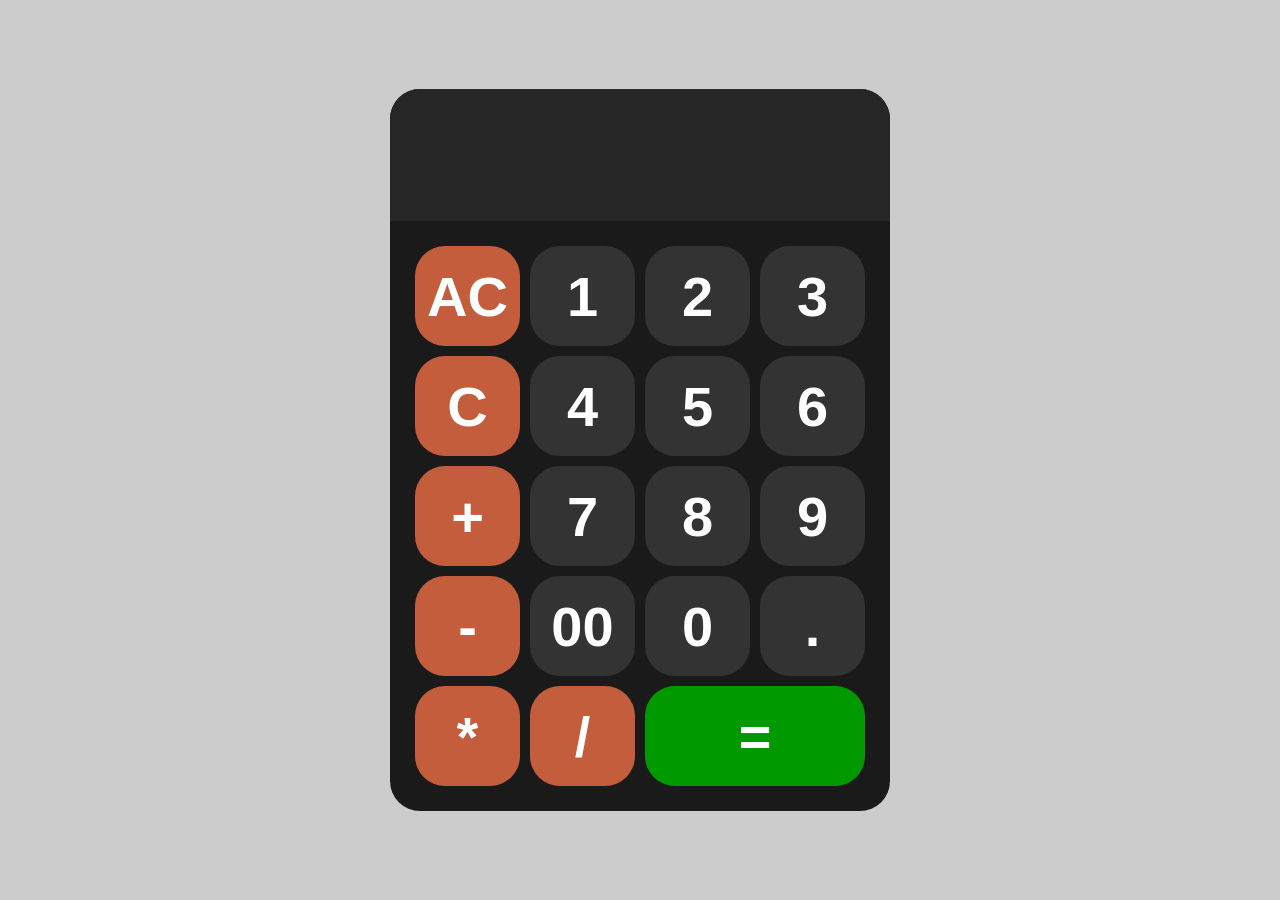
<file: JS-v1/index.html>
<!DOCTYPE html>
<html>
<head>
    <title>Calculator</title>
    <link rel="stylesheet" href="style.css">
</head>
<body>
    <div id="calculator">
        <input type="text" id="display" readonly>
        <div id="keys">
            <button onclick="cleardisplay()" class="operator">AC</button>
            <button onclick="appendToDisplay('1')">1</button>
            <button onclick="appendToDisplay('2')">2</button>
            <button onclick="appendToDisplay('3')">3</button>
            <button onclick="backspace()" class="operator">C</button>
            <button onclick="appendToDisplay('4')">4</button>
            <button onclick="appendToDisplay('5')">5</button>
            <button onclick="appendToDisplay('6')">6</button>
            <button onclick="appendToDisplay('+')" class="operator">+</button>
            <button onclick="appendToDisplay('7')">7</button>
            <button onclick="appendToDisplay('8')">8</button>
            <button onclick="appendToDisplay('9')">9</button>
            <button onclick="appendToDisplay('-')" class="operator">-</button>
            <button onclick="appendToDisplay('00')">00</button>
            <button onclick="appendToDisplay('0')">0</button>
            <button onclick="appendToDisplay('.')">.</button>
            <button onclick="appendToDisplay('*')" class="operator">*</button>
            <button onclick="appendToDisplay('/')" class="operator">/</button>
            <button onclick="calculate()" class="equalclass" id="equalto">=</button>
        </div>
    </div>
    <script src="index.js"></script>
</body>
</html>
</file>
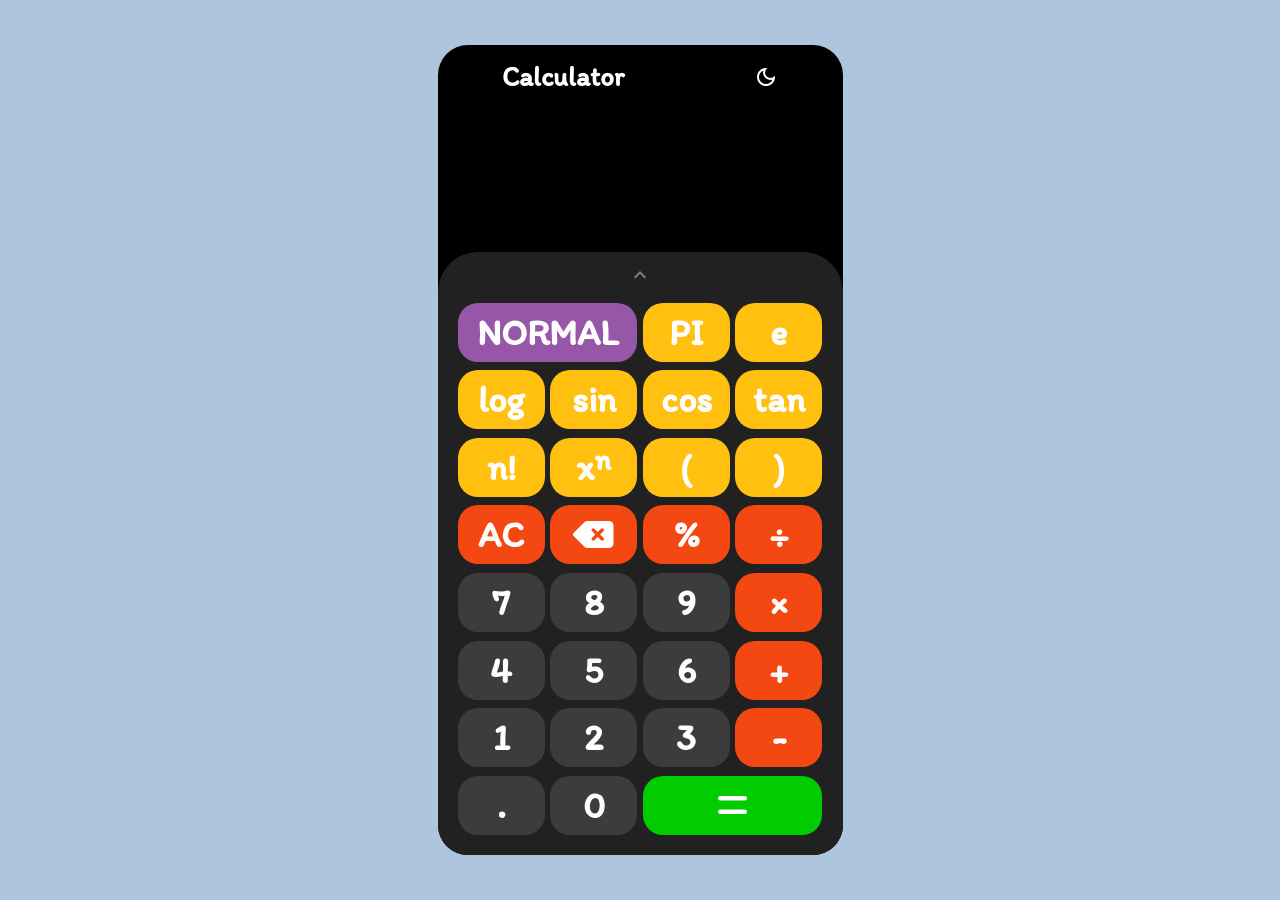
<file: JS-v2/index.html>
<html>
<head>
    <title>Calculator 2.0</title>

    <!-- icons -->
    <link rel="stylesheet" href="https://fonts.googleapis.com/css2?family=Material+Symbols+Outlined:opsz,wght,FILL,GRAD@24,400,0,0" />
    <link rel="stylesheet" href="https://cdnjs.cloudflare.com/ajax/libs/font-awesome/6.6.0/css/all.min.css">
    
    <!-- fonts -->
    <link rel="preconnect" href="https://fonts.googleapis.com">
    <link rel="preconnect" href="https://fonts.gstatic.com" crossorigin>
    <link href="https://fonts.googleapis.com/css2?family=Itim&display=swap" rel="stylesheet">

    <!-- css -->
    <link rel="stylesheet" href="stylesheet/main.css">
    <link rel="stylesheet" href="stylesheet/darkMode.css" id="modeCss">
</head>
<body>
    <div class="maindiv">
        <div class="headerdiv">
            Calculator
            <span class="material-symbols-outlined" 
                  style="cursor: pointer;"
                  id="modebutton">
                dark_mode
            </span>
        </div>

        <div class="displaydiv">
            <div id="equationbox"></div>
            <div id="answerbox"></div>
        </div>

        <div class="buttonsdiv">
            <span class="material-symbols-outlined"
                  id="arrow" 
                  style="
                  grid-column:      span 4;
                  align-self:       center;
                  justify-self:     center;
                  color:            #808080;
                  cursor:           pointer;
                  margin:           0%;
                  ">
                keyboard_arrow_up
            </span>

            <button class="buttonclass  sci"     id="buttoninverse"      >NORMAL </button>
            <button class="buttonclass  sci"     id="buttonpi"           >PI     </button>
            <button class="buttonclass  sci"     id="buttone"            >e      </button>
            <button class="buttonclass  sci"     id="buttonlog"          >log    </button>
            <button class="buttonclass  sci"     id="buttonsin"          >sin    </button>
            <button class="buttonclass  sci"     id="buttoncos"          >cos    </button>
            <button class="buttonclass  sci"     id="buttontan"          >tan    </button>
            <button class="buttonclass  sci"     id="buttonfactorial"    >n!     </button>
            <button class="buttonclass  sci"     id="buttonpower"        >xⁿ     </button>
            <button class="buttonclass  sci"     id="button1stbracket"   >(      </button>
            <button class="buttonclass  sci"     id="button2ndbracket"   >)      </button>
            <button class="buttonclass"          id="buttonac"           >AC     </button>
            <button class="buttonclass  icon"    id="buttondel"          ><i class="fa-solid fa-delete-left"></i></button>
            <button class="buttonclass"          id="buttonmodulus"      >%      </button>
            <button class="buttonclass"          id="buttondivide"       >÷      </button>
            <button class="buttonclass"          id="buttonseven"        >7      </button>
            <button class="buttonclass"          id="buttoneight"        >8      </button>
            <button class="buttonclass"          id="buttonnine"         >9      </button>
            <button class="buttonclass"          id="buttonmultiply"     >×      </button>
            <button class="buttonclass"          id="buttonfour"         >4      </button>
            <button class="buttonclass"          id="buttonfive"         >5      </button>
            <button class="buttonclass"          id="buttonsix"          >6      </button>
            <button class="buttonclass"          id="buttonplus"         >+      </button>
            <button class="buttonclass"          id="buttonone"          >1      </button>
            <button class="buttonclass"          id="buttontwo"          >2      </button>
            <button class="buttonclass"          id="buttonthree"        >3      </button>
            <button class="buttonclass"          id="buttonminus"        >-      </button>
            <button class="buttonclass"          id="buttonpoint"        >.      </button>
            <button class="buttonclass"          id="buttonzero"         >0      </button>
            <button class="buttonclass  icon"    id="buttonequal"        ><i class="fa-solid fa-equals"></i></button>
        </div>
    </div>
    
    <script src="script/visual.js"></script>
    <script src="script/index.js"></script>
</body>
</html>
</file>
<file: JS-v1/style.css>
body{
    margin: 0;
    display: flex;
    justify-content: center;
    align-items: center;
    height: 100vh;
    background: hsl(0, 0%, 80%);
}

#calculator
{
    font-family: Arial, Helvetica, sans-serif;
    background: hsl(0, 0%, 10%);
    border-radius: 30px;
    max-width: 500px;
    overflow: hidden;
}

#display
{
    width: 100%;
    padding: 20px;
    color: white;
    font-weight: bold;
    font-size: 5rem;
    text-align: left;
    border: none;
    background: hsl(0, 0%, 15%);
}

#keys
{
    display: grid;
    grid-template-columns: repeat(4, 1fr);
    gap: 10px;
    padding: 25px;

}

button
{
    width: 100%;
    height: 100px;
    border-radius: 30px;
    border: none;
    background: hsl(0, 0%, 20%);
    color: white;
    font-size: 3.5em;
    font-weight: bold;
    cursor: pointer;
}

button:hover
{
    background: hsl(0, 0%, 30%);
}

button:active
{
    background: hsl(0, 0%, 40%);
}

#equalto {
    grid-column: span 2;
    background: hsl(120, 100%, 30%);
}

#equalto:hover
{
    background: hsl(120, 100%, 40%);
}

#equalto:active
{
    background: hsl(120, 100%, 60%);
}

.operator
{
    background: hsl(15, 54%, 50%);
}

.operator:hover
{
    background: hsl(15, 54%, 60%);
}

.operator:active
{
    background: hsl(15, 54%, 70%);
}
</file>
<file: JS-v2/stylesheet/main.css>
* {
    font-family: "Itim", cursive;
    cursor:         default;
    transition:     opacity     0.5s    ease-in-out,
                    height      0.5s    ease-in-out, 
                    width       0.5s    ease-in-out, 
                    color       0.4s    ease-in-out, 
                    background  0.4s    ease-in-out;   
}
html, body {
    height:     100%;
    width:      100%;
    margin:     0;
    padding:    0;
}
body {
    background:         #AFC4DD;
    display:            flex;
    align-items:        center;
    justify-content:    center;
}

.headerdiv {
    transition:         color 0.05s ease-in-out;
    width:              100%;
    font-size:          3vh;
    font-weight:        bold;

    padding:            15px 0px 10px 0px;  /* top right bottom left */

    display:            flex;
    justify-content:    space-around;
    align-items:        center;
    text-align:         left;
}
.maindiv {
    overflow:           hidden;
    border-radius:      30px;

    height:             90vh;
    width:              45vh;

    display:            flex;
    flex-direction:     column;
    align-items:        center;
    justify-content:    center;
}
.displaydiv {
    background:     none;
    height:         25%;
    width:          100%;
}
.buttonsdiv {
    height:                     100%;
    width:                      100%;
    border-radius:              40px 40px 0 0 ;

    display:                    grid;
    grid-template-columns:      repeat(4,1fr);
    gap:                        1.5%;

    box-sizing:                 border-box;
    padding:                    1% 5% 5% 5%;
}
.buttonclass{
    font-size:          4vh;
    font-weight:        bold;

    border:             none;
    height:             100%;
    width:              100%;
    border-radius:      20px;  
    
    cursor:             pointer;

}
#buttonequal, #buttoninverse{
    grid-column:        span 2;
}
#equationbox, 
#answerbox {
    background:     none;
    margin:         1;
    overflow:       auto;

    height:         50%;
    width:          95%;

    text-align:     right; 
}
#equationbox{
    align-content:      end;
    font-size:          200%;
    font-weight:        bold;
}
#answerbox{
    align-content:      start;
    font-size:          large;
    font-weight:        bold;
}
.sci {
    overflow:   hidden;
}
.icon {
    transition: color 0.02s ease-in-out;
}
.hidden {
    display:    none;
}
</file>
<file: JS-v2/stylesheet/darkMode.css>
.maindiv {
    background:     #000000;
    color:          #ffffff;
}
.buttonsdiv {
    background:     #212121;
}
.buttonclass{
    background:     #3C3C3C;
    color:          #FDFDFD;
}
#buttonequal{
    background:     #00cc00;
}
#buttonac, #buttondel, #buttonmodulus, #buttondivide, 
#buttonmultiply, #buttonminus, #buttonplus {
    background:     #F34811;
}
#equationbox{
    color:          #e6e6e6;
}
#answerbox{
    color:          #666666;
}
#buttoninverse{
    background:     #9757A8;
}
.sci {
    background:     #FFC010;
}
</file>
